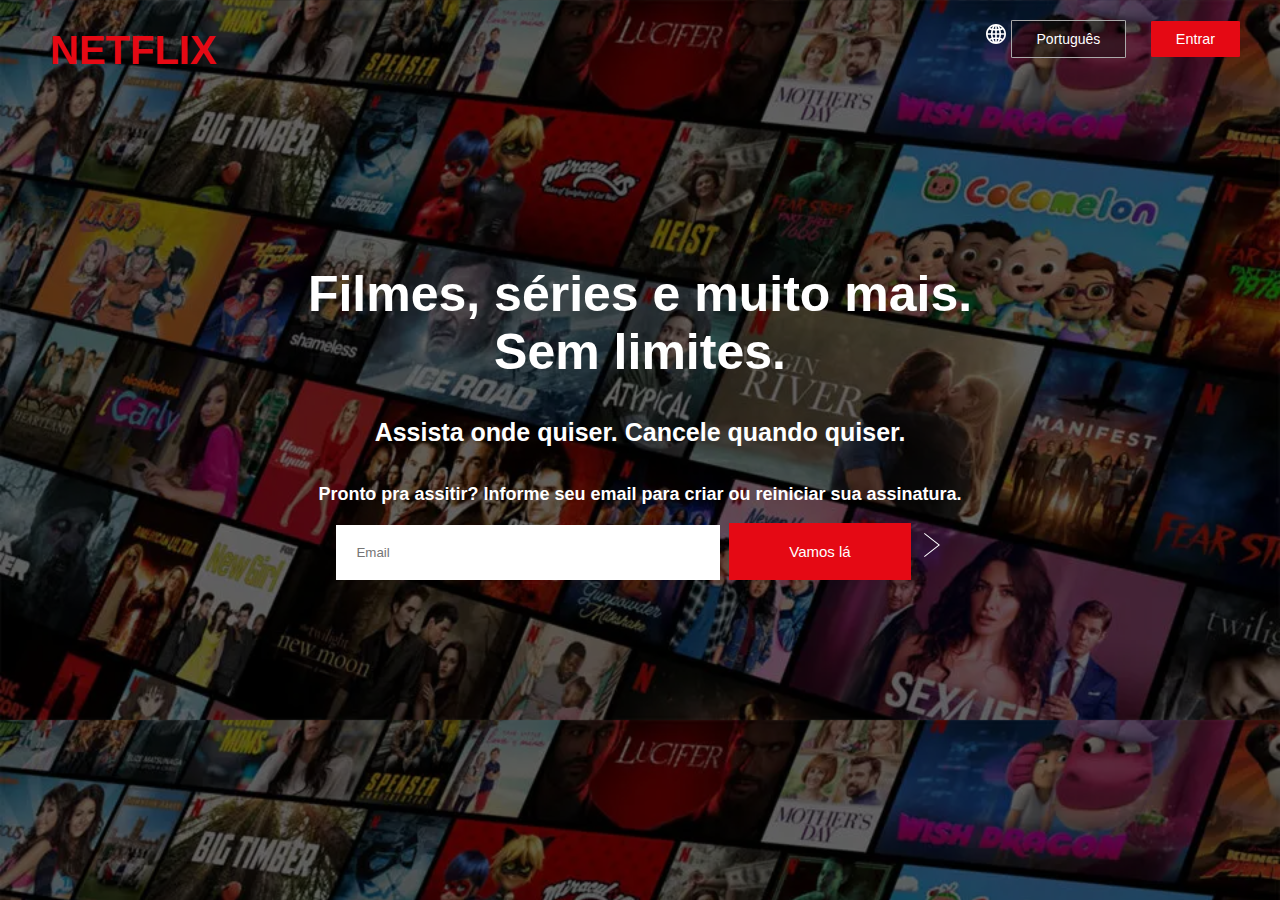
<file: inicio.html>
<!DOCTYPE html>
<html lang="en">
<head>
    <meta charset="UTF-8">
    <meta http-equiv="X-UA-Compatible" content="IE=edge">
    <meta name="viewport" content="width=device-width, initial-scale=1.0">
    <link rel="stylesheet" href="style/inicio.css">
    <link rel="shortcut icon" href="img/Nnetflix.png" type="image/x-icon">
    <title>Netflix clone</title>
</head>
<body>
    <header>
        <div class="container">
            <h2 class="logo">NETFLIX</h2>
            <div class="botao"> 
                <svg xmlns="http://www.w3.org/2000/svg " fill="#fff" width="20" height="20" viewBox="0 0 24 24"><path d="M12 0c-6.627 0-12 5.373-12 12s5.373 12 12 12 12-5.373 12-12-5.373-12-12-12zm1 16.057v-3.057h2.994c-.059 1.143-.212 2.24-.456 3.279-.823-.12-1.674-.188-2.538-.222zm1.957 2.162c-.499 1.33-1.159 2.497-1.957 3.456v-3.62c.666.028 1.319.081 1.957.164zm-1.957-7.219v-3.015c.868-.034 1.721-.103 2.548-.224.238 1.027.389 2.111.446 3.239h-2.994zm0-5.014v-3.661c.806.969 1.471 2.15 1.971 3.496-.642.084-1.3.137-1.971.165zm2.703-3.267c1.237.496 2.354 1.228 3.29 2.146-.642.234-1.311.442-2.019.607-.344-.992-.775-1.91-1.271-2.753zm-7.241 13.56c-.244-1.039-.398-2.136-.456-3.279h2.994v3.057c-.865.034-1.714.102-2.538.222zm2.538 1.776v3.62c-.798-.959-1.458-2.126-1.957-3.456.638-.083 1.291-.136 1.957-.164zm-2.994-7.055c.057-1.128.207-2.212.446-3.239.827.121 1.68.19 2.548.224v3.015h-2.994zm1.024-5.179c.5-1.346 1.165-2.527 1.97-3.496v3.661c-.671-.028-1.329-.081-1.97-.165zm-2.005-.35c-.708-.165-1.377-.373-2.018-.607.937-.918 2.053-1.65 3.29-2.146-.496.844-.927 1.762-1.272 2.753zm-.549 1.918c-.264 1.151-.434 2.36-.492 3.611h-3.933c.165-1.658.739-3.197 1.617-4.518.88.361 1.816.67 2.808.907zm.009 9.262c-.988.236-1.92.542-2.797.9-.89-1.328-1.471-2.879-1.637-4.551h3.934c.058 1.265.231 2.488.5 3.651zm.553 1.917c.342.976.768 1.881 1.257 2.712-1.223-.49-2.326-1.211-3.256-2.115.636-.229 1.299-.435 1.999-.597zm9.924 0c.7.163 1.362.367 1.999.597-.931.903-2.034 1.625-3.257 2.116.489-.832.915-1.737 1.258-2.713zm.553-1.917c.27-1.163.442-2.386.501-3.651h3.934c-.167 1.672-.748 3.223-1.638 4.551-.877-.358-1.81-.664-2.797-.9zm.501-5.651c-.058-1.251-.229-2.46-.492-3.611.992-.237 1.929-.546 2.809-.907.877 1.321 1.451 2.86 1.616 4.518h-3.933z"/></svg>
                <input class="linguagem" type="button" value="Português">
                <a href="index.html"><input class="entrar" type="button" value="Entrar"></a>
            </div>
            
        </div>
    </header>

    <main>
        <div class="tela-inicial">
            <div class="container">
                <h1>Filmes, séries e muito mais.</h1> 
                <h1>Sem limites.</h1><br>
                <h3>Assista onde quiser. Cancele quando quiser.</h3><br>
                <h4>Pronto pra assitir? Informe seu email para criar ou reiniciar sua assinatura.</h4>
                <div class="email">
                    <input class="email2" type="email" name="Email" id="Email" placeholder="Email">
                    <a href="index.html"><input class="vamosLa" type="button" value="Vamos lá"></a>
                    <svg fill="#fff" width="24" height="24" xmlns="http://www.w3.org/2000/svg" fill-rule="evenodd" clip-rule="evenodd"><path d="M4 .755l14.374 11.245-14.374 11.219.619.781 15.381-12-15.391-12-.609.755z"/></svg>
                </div>
            </div>
        </div>
    </main>
</body>
</html>
</file>
<file: style/inicio.css>
:root{
    --vermelho:#E50914;
    --preta:#141414;
    /* variaveis para nao ficar mudando */
}

*{
    margin: 0;
    padding: 0;
    box-sizing: border-box; 
    /* tirar a borda do site */
}

body{
    background: var(--preta);
    font-family: 'Arial', Helvetica, sans-serif;
    color: white;
}

header .container{
    display: flex;
    flex-direction: row;
    align-items: center;
    justify-content: space-between;
}

.logo{
    color: var(--vermelho);
    padding-top: 0.5rem;
    font-size: 40px;
}

.entrar{
    border: none;
    color: white;
    background: var(--vermelho);
    padding: 15px 20px;
    font-size: .9rem;
    margin-top: 0.35rem;
    padding: 0.25rem 0.5rem
}
.botao{
    margin-right: 40px;
    cursor: pointer;
    transition: .3s ease all;
}

.botao .linguagem{
    padding: 10px 25px;
    margin-right: 20px;
    border-radius: 2%;
}

.botao .entrar{
    padding: 10px 25px;
    border-radius: 2%;
}

.botao .entrar:hover{
    background-color: white;
    color: black;
}

.linguagem{
    background: rgba(0,0,0,.4);
    border: 1px solid #aaa;
    color: #fff;
    font-size: .875rem;
    padding: 0.25rem 1.375rem;
}

.tela-inicial{
    font-size: 16px;
    height: 400px;
    background-size: cover;
    display: flex;
    flex-direction: column;
}


.tela-inicial .container{
    align-items: center;
    margin-top: 15%;
    font-size: 2em;
    text-align: center;
    
}

h1{
    font-size: 50px;
}

h3{
    font-size: 25px;
}

.tela-inicial .container h4{
    font-size: 18px;
}

.container .logo{
    margin-left: 50px;
    margin-top: 20px;
}

body{
    background: linear-gradient(rgba(0,0,0,.50), rgba(0,0,0,.50)100%), url(/img/capanet.jpg);
    background-size: cover;
}

.email2{
    margin-top: 20px;
    padding: 20px; 
    width: 30%;
    border: none;
    cursor: pointer;
    transition: .3 ease all;
}

.vamosLa{
    padding: 20px 60px;
    background: var(--vermelho);
    border: none;
    color: white;
    font-size: 15px;
    cursor: pointer;
    transition: .3 ease all;
}

.vamosLa:hover{
    background-color: rgb(238, 42, 42);
    color: white;
}
</file>
